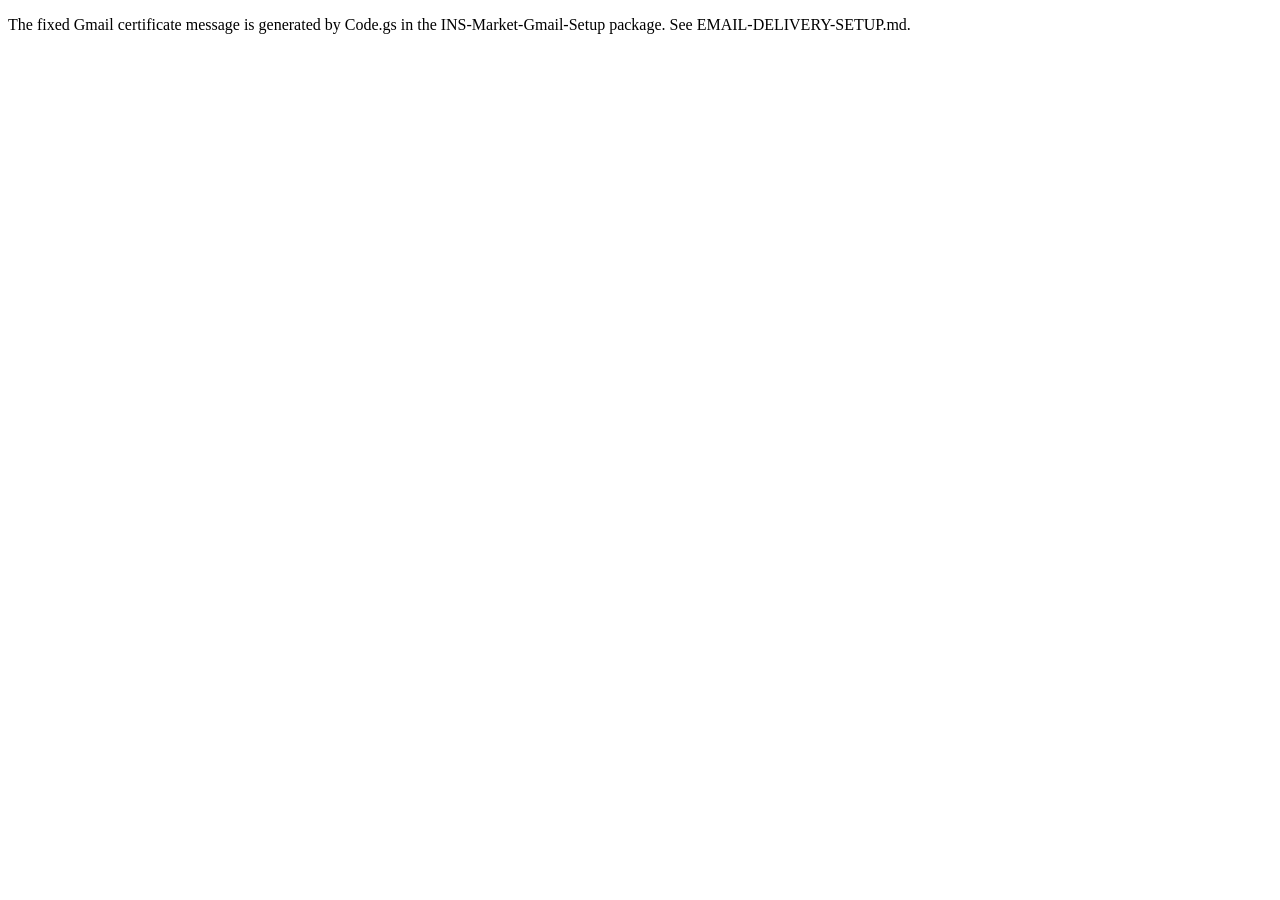
<file: email-template.html>
<!doctype html><html lang="en"><meta charset="utf-8"><title>INS Market email template</title><body><p>The fixed Gmail certificate message is generated by Code.gs in the INS-Market-Gmail-Setup package. See EMAIL-DELIVERY-SETUP.md.</p></body></html>
</file>
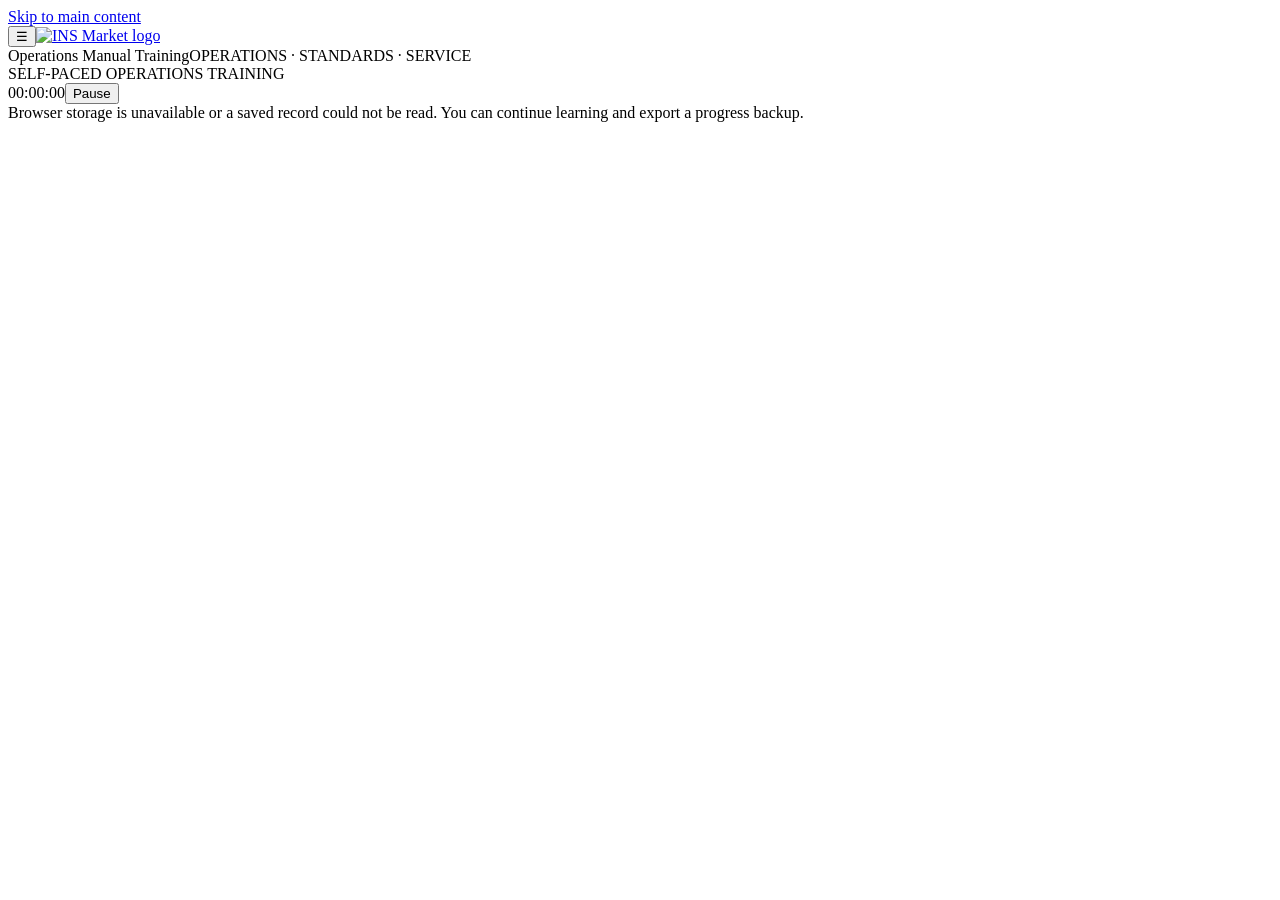
<file: editable-source/template.html>
<!doctype html>
<html lang="en"><head><meta charset="utf-8"><meta name="viewport" content="width=device-width,initial-scale=1"><meta name="description" content="Expanded INS Market Operations Manual Training for franchise owners and store managers, with 104 readings, practical activities and 290 knowledge-check questions, planned for about six hours."><meta name="theme-color" content="#cc1735"><title>Operations Manual Training | INS Market</title><style>__CSS__</style></head><body>
<a class="skip" href="#main">Skip to main content</a>
<header class="topbar"><button class="mobile-menu" id="menu-toggle" aria-label="Open course navigation" aria-expanded="false" aria-controls="sidebar">☰</button><a href="#/home" aria-label="INS Market training home"><img class="logo" id="header-logo" alt="INS Market logo"></a><div class="brand-divider"></div><div class="brand-name">Operations Manual Training<span>OPERATIONS · STANDARDS · SERVICE</span></div><div class="top-right"><span class="edition">SELF-PACED OPERATIONS TRAINING</span><div class="time" id="timer"><span class="status-dot"></span><span id="timer-value">00:00:00</span><button id="timer-toggle" aria-label="Pause active study timer">Pause</button></div></div></header>
<nav class="sidebar" id="sidebar" aria-label="Main course navigation"></nav><div id="backdrop" class="backdrop"></div><div id="storage-warning" class="hidden" role="status">Browser storage is unavailable or a saved record could not be read. You can continue learning and export a progress backup.</div>
<main class="main" id="main" tabindex="-1"></main><noscript><div style="margin:120px 30px;padding:25px;background:white">The Operations Manual Training requires JavaScript. Open the training in a current browser with JavaScript enabled.</div></noscript>
<div id="toast" class="toast hidden" role="status" aria-live="polite"></div><dialog id="image-dialog" aria-label="Enlarged operating illustration"><header><p id="image-title"></p><button class="secondary" id="close-image">Close image</button></header><div class="dialog-body"><img id="zoom-image" alt=""></div></dialog>
<script id="training-data" type="application/json">__DATA__</script><script>const DATA=JSON.parse(document.getElementById('training-data').textContent);document.getElementById('header-logo').src=DATA.assets.logo;</script><script>__PDF_LIB__</script><script>__CERTIFICATE_JS__
__SIGN_ON_JS__
__JS__</script></body></html>
</file>
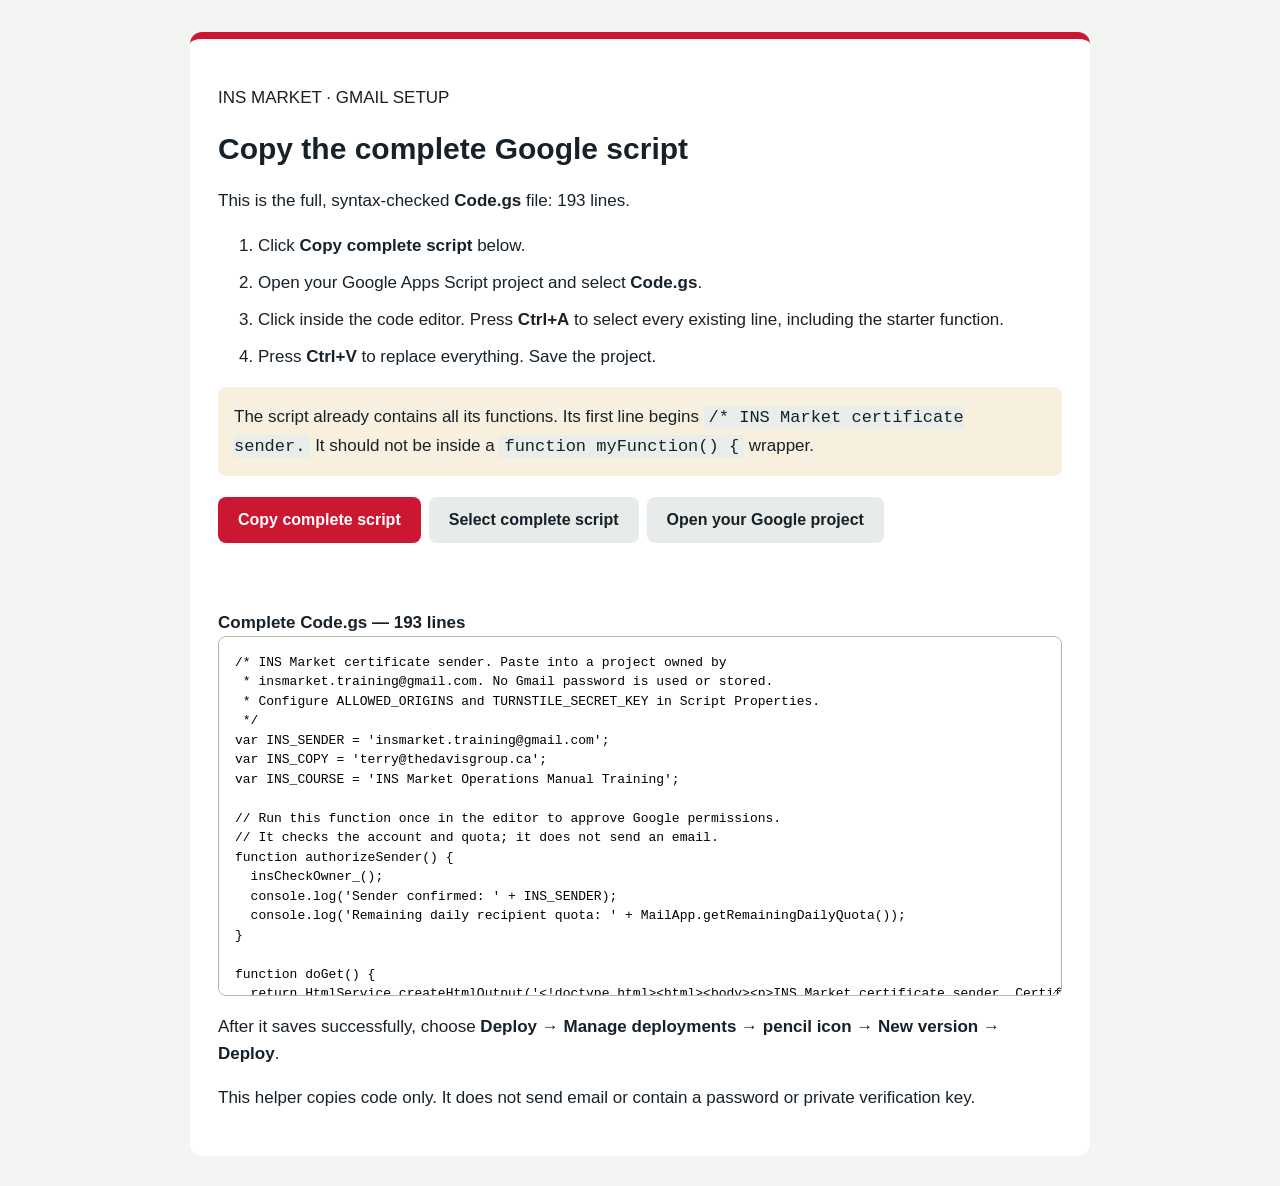
<file: gmail-certificate-sender/Copy-Google-Script.html>
<!doctype html><html lang="en"><head><meta charset="utf-8"><meta name="viewport" content="width=device-width,initial-scale=1"><title>Copy the complete Google script | INS Market</title><style>
*{box-sizing:border-box}body{margin:0;background:#f2f5f2;color:#17212a;font:17px/1.6 Arial,sans-serif}main{max-width:900px;margin:32px auto;padding:28px;background:white;border-top:7px solid #cc1733;border-radius:12px}h1{font-size:30px;line-height:1.2}button,.link{display:inline-block;border:0;background:#cc1733;color:white;padding:14px 20px;border-radius:8px;font:700 16px Arial;cursor:pointer;text-decoration:none;margin:4px 8px 4px 0}.secondary{background:#e7ece8;color:#17212a}textarea{display:block;width:100%;height:360px;padding:16px;border:1px solid #acb6ae;border-radius:8px;font:13px/1.5 Consolas,monospace;white-space:pre;resize:vertical}#status{min-height:28px;font-weight:bold;color:#176d37}.note{background:#f7f0df;padding:16px;border-radius:8px}li{margin-bottom:10px}code{background:#e9eeea;padding:2px 5px}@media(max-width:620px){main{margin:10px;padding:20px}h1{font-size:25px}button,.link{display:block;width:100%;text-align:center}}
</style></head><body><main><p>INS MARKET · GMAIL SETUP</p><h1>Copy the complete Google script</h1><p>This is the full, syntax-checked <strong>Code.gs</strong> file: 193 lines.</p><ol><li>Click <strong>Copy complete script</strong> below.</li><li>Open your Google Apps Script project and select <strong>Code.gs</strong>.</li><li>Click inside the code editor. Press <strong>Ctrl+A</strong> to select every existing line, including the starter function.</li><li>Press <strong>Ctrl+V</strong> to replace everything. Save the project.</li></ol><p class="note">The script already contains all its functions. Its first line begins <code>/* INS Market certificate sender.</code> It should not be inside a <code>function myFunction() {</code> wrapper.</p><button id="copy">Copy complete script</button><button id="select" class="secondary">Select complete script</button><a class="link secondary" href="https://script.google.com/home/projects/1zRTRGL8SXAr_9AmZ5glqfYQ6Zis_zF-lJkLypp0QZ9-SrMrAM4r_3Rvf/edit" target="_blank" rel="noopener">Open your Google project</a><p id="status" role="status" aria-live="polite"></p><label for="code"><strong>Complete Code.gs — 193 lines</strong></label><textarea id="code" readonly spellcheck="false">/* INS Market certificate sender. Paste into a project owned by
 * insmarket.training@gmail.com. No Gmail password is used or stored.
 * Configure ALLOWED_ORIGINS and TURNSTILE_SECRET_KEY in Script Properties.
 */
var INS_SENDER = &#x27;insmarket.training@gmail.com&#x27;;
var INS_COPY = &#x27;terry@thedavisgroup.ca&#x27;;
var INS_COURSE = &#x27;INS Market Operations Manual Training&#x27;;

// Run this function once in the editor to approve Google permissions.
// It checks the account and quota; it does not send an email.
function authorizeSender() {
  insCheckOwner_();
  console.log(&#x27;Sender confirmed: &#x27; + INS_SENDER);
  console.log(&#x27;Remaining daily recipient quota: &#x27; + MailApp.getRemainingDailyQuota());
}

function doGet() {
  return HtmlService.createHtmlOutput(&#x27;&lt;!doctype html&gt;&lt;html&gt;&lt;body&gt;&lt;p&gt;INS Market certificate sender. Certificates are submitted from the training course.&lt;/p&gt;&lt;/body&gt;&lt;/html&gt;&#x27;);
}

function doPost(e) {
  var input, origin, nonce;
  try {
    if (!e || !e.parameter || typeof e.parameter.payload !== &#x27;string&#x27; || e.parameter.payload.length &gt; 750000) throw Error(&#x27;Invalid request&#x27;);
    input = JSON.parse(e.parameter.payload);
    var properties = PropertiesService.getScriptProperties();
    var allowed = (properties.getProperty(&#x27;ALLOWED_ORIGINS&#x27;) || &#x27;&#x27;).split(&#x27;,&#x27;).map(function (x) { return x.trim(); });
    origin = input.origin;
    nonce = input.nonce;
    if (typeof origin !== &#x27;string&#x27; || !/^https:\/\/[a-zA-Z0-9.-]+(?::\d+)?$/.test(origin) || allowed.indexOf(origin) &lt; 0 || typeof nonce !== &#x27;string&#x27; || !/^[a-f0-9]{64}$/.test(nonce)) throw Error(&#x27;Origin not configured&#x27;);
    insCheckOwner_();
    if (input.event &amp;&amp; input.event !== &#x27;sign_on&#x27; &amp;&amp; input.event !== &#x27;certificate&#x27;) throw Error(&#x27;Invalid event&#x27;);
    var signOn = input.event === &#x27;sign_on&#x27;;
    var data = signOn ? insValidateSignOn_(input) : insValidate_(input);
    var secret = properties.getProperty(&#x27;TURNSTILE_SECRET_KEY&#x27;);
    if (!secret) return insReply_(origin, nonce, { accepted: false, uncertain: false, error: &#x27;The email verification service is not configured.&#x27; });
    if (typeof input.turnstile_token !== &#x27;string&#x27; || !input.turnstile_token || input.turnstile_token.length &gt; 2048) return insReply_(origin, nonce, { accepted: false, uncertain: false, error: &#x27;Complete the email verification check.&#x27; });
    var verification = UrlFetchApp.fetch(&#x27;https://challenges.cloudflare.com/turnstile/v0/siteverify&#x27;, {
      method: &#x27;post&#x27;, contentType: &#x27;application/json&#x27;, muteHttpExceptions: true,
      payload: JSON.stringify({ secret: secret, response: input.turnstile_token })
    });
    if (verification.getResponseCode() !== 200) return insReply_(origin, nonce, { accepted: false, uncertain: false, error: &#x27;Email verification is temporarily unavailable.&#x27; });
    var verified = JSON.parse(verification.getContentText());
    var hostname = origin.slice(8).split(&#x27;:&#x27;)[0];
    if (!verified.success || verified.hostname !== hostname || verified.action !== (signOn ? &#x27;sign_on&#x27; : &#x27;certificate&#x27;)) return insReply_(origin, nonce, { accepted: false, uncertain: false, error: &#x27;Email verification expired. Please try again.&#x27; });
    var result = insSubmit_(data, properties);
    return insReply_(origin, nonce, result);
  } catch (error) {
    // Never reflect posted data, keys or internal errors into a response.
    if (origin &amp;&amp; nonce &amp;&amp; /^[a-f0-9]{64}$/.test(nonce)) {
      var configured = (PropertiesService.getScriptProperties().getProperty(&#x27;ALLOWED_ORIGINS&#x27;) || &#x27;&#x27;).split(&#x27;,&#x27;).map(function (x) { return x.trim(); });
      if (configured.indexOf(origin) &gt;= 0) return insReply_(origin, nonce, { accepted: false, uncertain: true, error: &#x27;The training email could not be confirmed. You can continue training or contact Terry.&#x27; });
    }
    return HtmlService.createHtmlOutput(&#x27;&lt;!doctype html&gt;&lt;html&gt;&lt;body&gt;&lt;p&gt;This certificate request is not permitted or the sender is not configured.&lt;/p&gt;&lt;/body&gt;&lt;/html&gt;&#x27;);
  }
}

function insCheckOwner_() {
  var actual = Session.getEffectiveUser().getEmail().toLowerCase().replace(/\./g, &#x27;&#x27;);
  if (actual !== INS_SENDER.replace(/\./g, &#x27;&#x27;)) throw Error(&#x27;Deploy under the INS training account&#x27;);
}

function insValidate_(input) {
  function text(key, max) {
    var value = input[key];
    if (typeof value !== &#x27;string&#x27; || !value.trim() || value.length &gt; max || /[\x00-\x1f\x7f]/.test(value)) throw Error(&#x27;Invalid certificate field&#x27;);
    return value.trim();
  }
  var data = {
    to_email: text(&#x27;to_email&#x27;, 254), franchisee_name: text(&#x27;franchisee_name&#x27;, 150),
    store_name: text(&#x27;store_name&#x27;, 180), store_number: text(&#x27;store_number&#x27;, 40),
    completion_date: text(&#x27;completion_date&#x27;, 60), certificate_number: text(&#x27;certificate_number&#x27;, 40)
  };
  if (!/^[A-Z0-9.!#$%&amp;&#x27;*+/=?^_`{|}~-]+@[A-Z0-9](?:[A-Z0-9.-]*[A-Z0-9])?\.[A-Z]{2,63}$/i.test(data.to_email)) throw Error(&#x27;Invalid recipient&#x27;);
  if (!/^INS-\d{8}-[A-F0-9]{12}$/.test(data.certificate_number) || input.idempotency_key !== data.certificate_number) throw Error(&#x27;Invalid certificate number&#x27;);
  if (typeof input.certificate_file !== &#x27;string&#x27; || input.certificate_file.length &gt; 680000 || !/^JVBER[A-Za-z0-9+/]*={0,2}$/.test(input.certificate_file) || input.certificate_file.length % 4) throw Error(&#x27;Invalid PDF&#x27;);
  var bytes = Utilities.base64Decode(input.certificate_file);
  if (bytes.length &lt; 100 || String.fromCharCode.apply(null, bytes.slice(0, 5)) !== &#x27;%PDF-&#x27;) throw Error(&#x27;Invalid PDF&#x27;);
  data.attachment = Utilities.newBlob(bytes, &#x27;application/pdf&#x27;, &#x27;INS-Market-Certificate-&#x27; + data.certificate_number + &#x27;.pdf&#x27;);
  return data;
}

function insValidateSignOn_(input) {
  function text(key, max) {
    var value = input[key];
    if (typeof value !== &#x27;string&#x27; || !value.trim() || value.length &gt; max || /[\x00-\x1f\x7f]/.test(value)) throw Error(&#x27;Invalid start field&#x27;);
    return value.trim();
  }
  var data = {event:&#x27;sign_on&#x27;,to_email:text(&#x27;to_email&#x27;,254),franchisee_name:text(&#x27;franchisee_name&#x27;,150),store_name:text(&#x27;store_name&#x27;,180),store_number:text(&#x27;store_number&#x27;,40),course_edition:text(&#x27;course_edition&#x27;,80),started_at:text(&#x27;started_at&#x27;,40)};
  if (!/^[A-Z0-9.!#$%&amp;&#x27;*+/=?^_`{|}~-]+@[A-Z0-9](?:[A-Z0-9.-]*[A-Z0-9])?\.[A-Z]{2,63}$/i.test(data.to_email)) throw Error(&#x27;Invalid email&#x27;);
  if ([&#x27;operations-manual-2026-v2&#x27;,&#x27;operations-manual-2026-v3&#x27;].indexOf(data.course_edition) &lt; 0 || !/^\d{4}-\d{2}-\d{2}T\d{2}:\d{2}:\d{2}\.\d{3}Z$/.test(data.started_at) || isNaN(Date.parse(data.started_at))) throw Error(&#x27;Invalid start event&#x27;);
  return data;
}

function insSignOnMessage_(data) {
  var received = Utilities.formatDate(new Date(), &#x27;America/Toronto&#x27;, &#x27;yyyy-MM-dd HH:mm:ss z&#x27;);
  return {
    to:INS_COPY,name:&#x27;INS Market Training&#x27;,replyTo:INS_COPY,
    subject:&#x27;INS Market training started - &#x27; + data.franchisee_name + &#x27; - Store &#x27; + data.store_number,
    body:&#x27;A learner has signed on and started &#x27; + INS_COURSE + &#x27;.\n\n&#x27; +
      &#x27;Franchisee: &#x27; + data.franchisee_name + &#x27;\nEmail: &#x27; + data.to_email +
      &#x27;\nStore: &#x27; + data.store_name + &#x27;\nStore number: &#x27; + data.store_number +
      &#x27;\nStarted (learner device, UTC): &#x27; + data.started_at + &#x27;\nNotification received (Toronto): &#x27; + received +
      &#x27;\n\nYou will receive the completion certificate when this learner finishes all course requirements and submits the certificate email.&#x27;
  };
}

function insHash_(value) {
  return Utilities.base64EncodeWebSafe(Utilities.computeDigest(Utilities.DigestAlgorithm.SHA_256, value, Utilities.Charset.UTF_8)).replace(/=+$/, &#x27;&#x27;);
}

function insSubmit_(data, properties) {
  var lock = LockService.getScriptLock();
  if (!lock.tryLock(10000)) return { accepted: false, uncertain: false, error: &#x27;The certificate sender is busy. Try again shortly.&#x27; };
  try {
    var signOn = data.event === &#x27;sign_on&#x27;;
    var key = signOn ? &#x27;sign-on:&#x27; + insHash_(JSON.stringify([data.course_edition, data.to_email.toLowerCase(), data.store_number.toLowerCase()])) : &#x27;certificate:&#x27; + data.certificate_number;
    var identity = signOn ? key : insHash_(JSON.stringify([data.to_email, data.franchisee_name, data.store_name, data.store_number, data.completion_date, data.certificate_number]));
    var stored = properties.getProperty(key), record = stored ? JSON.parse(stored) : null;
    if (record) {
      if (record.identity !== identity) return { accepted: false, uncertain: false, error: &#x27;Certificate details differ from the earlier submission. Contact Terry.&#x27; };
      if (record.status === &#x27;submitted&#x27;) return { accepted: true, messageId: record.receipt };
      return { accepted: false, uncertain: true, error: &#x27;An earlier submission needs checking by Terry. Another email has not been sent.&#x27; };
    }
    var day = Utilities.formatDate(new Date(), &#x27;UTC&#x27;, &#x27;yyyy-MM-dd&#x27;);
    if (properties.getProperty(&#x27;LAST_COUNTER_CLEANUP&#x27;) !== day) {
      insCleanCounters_(properties);
      properties.setProperty(&#x27;LAST_COUNTER_CLEANUP&#x27;, day);
    }
    var counterKey = &#x27;day:&#x27; + day;
    var used = Number(properties.getProperty(counterKey) || 0);
    var recipientKey = &#x27;recipient:&#x27; + day + &#x27;:&#x27; + (signOn ? &#x27;sign-on:&#x27; : &#x27;&#x27;) + insHash_(data.to_email.toLowerCase());
    var recipientUsed = Number(properties.getProperty(recipientKey) || 0);
    var cost = signOn || data.to_email.toLowerCase() === INS_COPY ? 1 : 2;
    if (used + cost &gt; 90 || recipientUsed &gt;= 2 || MailApp.getRemainingDailyQuota() &lt; cost) return { accepted: false, uncertain: false, error: &#x27;The daily training email limit has been reached. Try again later; you can continue training and download a completed certificate.&#x27; };
    // Reserve before calling MailApp. If Google times out, retries will require
    // manual investigation instead of potentially sending a duplicate.
    record = { identity: identity, status: &#x27;sending&#x27;, at: new Date().toISOString(), receipt: &#x27;gas-&#x27; + Utilities.getUuid() };
    var changes = {}; changes[key] = JSON.stringify(record); changes[counterKey] = String(used + cost); changes[recipientKey] = String(recipientUsed + 1);
    properties.setProperties(changes, false);
    var options = signOn ? insSignOnMessage_(data) : insMessage_(data);
    try {
      MailApp.sendEmail(options);
      record.status = &#x27;submitted&#x27;;
      properties.setProperty(key, JSON.stringify(record));
      return { accepted: true, messageId: record.receipt };
    } catch (error) {
      // Keep the reserved sending record. Google may have accepted the email.
      return { accepted: false, uncertain: true, error: &#x27;Google has not confirmed the email. Check the training account and contact Terry before resending.&#x27; };
    }
  } finally { lock.releaseLock(); }
}

function insMessage_(data) {
  var rows = [[&#x27;Franchisee&#x27;, data.franchisee_name], [&#x27;Store&#x27;, data.store_name], [&#x27;Store number&#x27;, data.store_number], [&#x27;Completed&#x27;, data.completion_date], [&#x27;Certificate&#x27;, data.certificate_number]];
  var options = {
    to: data.to_email, name: &#x27;INS Market Training&#x27;, replyTo: INS_COPY,
    subject: &#x27;INS Market course certificate - &#x27; + data.franchisee_name + &#x27; - Store &#x27; + data.store_number,
    body: &#x27;Congratulations, &#x27; + data.franchisee_name + &#x27;!\n\nYou have passed &#x27; + INS_COURSE + &#x27;. Your PDF certificate is attached.\n\n&#x27; + rows.map(function (r) { return r[0] + &#x27;: &#x27; + r[1]; }).join(&#x27;\n&#x27;) + &#x27;\n\nA copy has been sent to &#x27; + INS_COPY + &#x27;.\nReply if your details need correcting.\n\nThis records completion of the online course. INS practical certification and required external training are separate.&#x27;,
    attachments: [data.attachment]
  };
  if (data.to_email.toLowerCase() !== INS_COPY) options.cc = INS_COPY;
  return options;
}

function insReply_(origin, nonce, result) {
  result.type = &#x27;ins-certificate-delivery&#x27;; result.nonce = nonce;
  var encoded = JSON.stringify({ origin: origin, result: result }).replace(/&lt;/g, &#x27;\\u003c&#x27;).replace(/\u2028/g, &#x27;\\u2028&#x27;).replace(/\u2029/g, &#x27;\\u2029&#x27;);
  // Google serves HtmlService inside its own frame. Notify only ancestors at
  // the configured course origin. The random nonce binds this to one request.
  var content = &#x27;&lt;!doctype html&gt;&lt;html&gt;&lt;head&gt;&lt;meta charset=&quot;utf-8&quot;&gt;&lt;/head&gt;&lt;body&gt;&lt;script&gt;var reply=&#x27; + encoded + &#x27;;var ancestor=window;for(var i=0;i&lt;10;i++){if(ancestor===ancestor.parent)break;ancestor=ancestor.parent;ancestor.postMessage(reply.result,reply.origin);}&lt;/script&gt;&lt;p&gt;Certificate email request processed. Return to the training course.&lt;/p&gt;&lt;/body&gt;&lt;/html&gt;&#x27;;
  return HtmlService.createHtmlOutput(content).setXFrameOptionsMode(HtmlService.XFrameOptionsMode.ALLOWALL);
}

function insCleanCounters_(properties) {
  var all = properties.getProperties();
  var cutoff = Utilities.formatDate(new Date(Date.now() - 35 * 86400000), &#x27;UTC&#x27;, &#x27;yyyy-MM-dd&#x27;);
  Object.keys(all).forEach(function (key) {
    var date = /^(?:day|recipient):(\d{4}-\d{2}-\d{2})/.exec(key);
    if (date &amp;&amp; date[1] &lt; cutoff) properties.deleteProperty(key);
  });
}

// Optional manual maintenance. Normal submissions also clean old counters
// once a day. Certificate duplicate records are retained. Sends no email.
function cleanOldRateCounters() {
  insCheckOwner_();
  var lock = LockService.getScriptLock();
  if (!lock.tryLock(10000)) return;
  try {
    insCleanCounters_(PropertiesService.getScriptProperties());
  } finally { lock.releaseLock(); }
}
</textarea><p>After it saves successfully, choose <strong>Deploy → Manage deployments → pencil icon → New version → Deploy</strong>.</p><p>This helper copies code only. It does not send email or contain a password or private verification key.</p></main><script>
const field=document.getElementById('code'),status=document.getElementById('status');
document.getElementById('select').onclick=()=>{field.focus();field.select();status.textContent='Complete script selected. Press Ctrl+C to copy it.';};
document.getElementById('copy').onclick=async()=>{try{await navigator.clipboard.writeText(field.value);status.textContent='Complete script copied. In Google Code.gs, press Ctrl+A and then Ctrl+V.';}catch(error){field.focus();field.select();let copied=false;try{copied=document.execCommand('copy');}catch{}status.textContent=copied?'Complete script copied. Replace all existing text in Google Code.gs.':'Complete script selected. Press Ctrl+C, then replace all existing text in Google Code.gs.';}};
</script></body></html>
</file>
